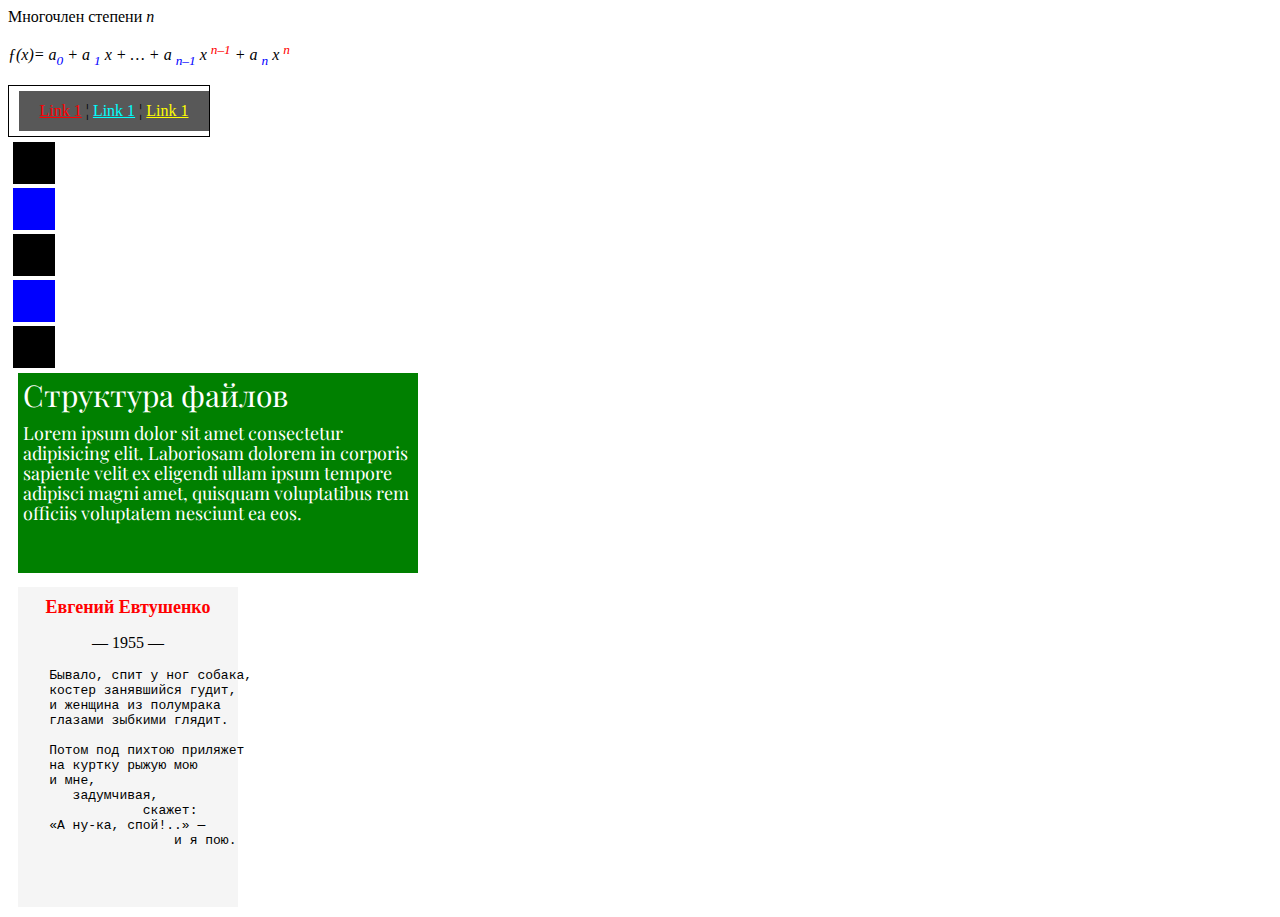
<file: Lesson4/index.html>
<!DOCTYPE html>
<html lang="en">

<head>
    <meta charset="UTF-8">
    <meta http-equiv="X-UA-Compatible" content="IE=edge">
    <meta name="viewport" content="width=device-width, initial-scale=1.0">
    <title>Homework 4</title>
    <link rel="stylesheet" href="style.css">
    <link rel="preconnect" href="https://fonts.gstatic.com">
    <link href="https://fonts.googleapis.com/css2?family=Playfair+Display&display=swap" rel="stylesheet">
</head>

<body>
    <main>
        <div>
            <span>Многочлен степени <span class="italic">n</span></span>
            <p class="italic">
                &fnof;(x)&#61; a<sub class="blue">0</sub> + a <sub class="blue">1</sub> x + &hellip; + a <sub
                    class="blue">n&ndash;1</sub> x <sup class="red">n&ndash;1</sup> + a <sub class="blue">n</sub> x <sup
                    class="red">n</sup>
            </p>
        </div>
        <div id="task2">
            <div id="task22">
                <span>
                    <a href="#" class="red">Link 1</a>
                </span>
                <span>&brvbar;</span>
                <span>
                    <a href="#" class="blue2">Link 1</a>
                    <span>
                        <span>&brvbar;</span>
                        <span> <a href="#" class="yellow">Link 1</a> </span>
            </div>
        </div>
        <div id="task3">
            <div class="task33">
            </div>
            <div class="task333"></div>
            <div class="task33">
            </div>
            <div class="task333"></div>
            <div class="task33">
            </div>
        </div>
        <div id="task4">
            <span id="task44"> Структура файлов</span>
            <p id="task444">Lorem ipsum dolor sit amet consectetur adipisicing elit. Laboriosam dolorem in corporis
                sapiente velit ex
                eligendi ullam ipsum tempore adipisci magni amet, quisquam voluptatibus rem officiis voluptatem nesciunt
                ea eos.</p>
        </div>
        <div id="task5">
            <h2 id="task55">Евгений Евтушенко</h2>
            <p id="task555">— 1955 —</p>
            <pre id="task5555">
    Бывало, спит у ног собака,
    костер занявшийся гудит,
    и женщина из полумрака
    глазами зыбкими глядит.
    
    Потом под пихтою приляжет
    на куртку рыжую мою
    и мне,
       задумчивая,
                скажет:
    «А ну-ка, спой!..» —
                    и я пою.
            </pre>
        </div>
    </main>

</body>

</html>
</file>
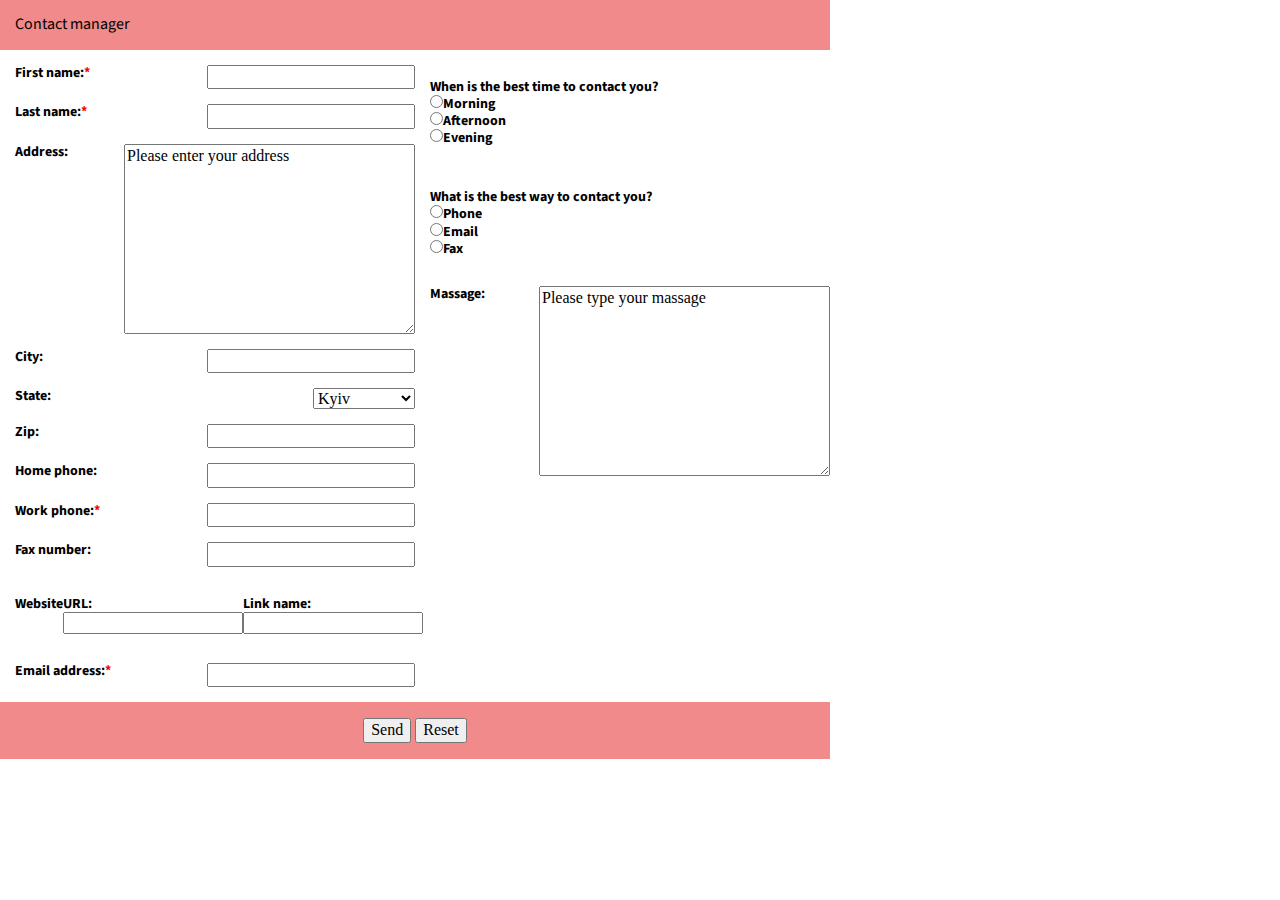
<file: Lesson6/index.html>
<!DOCTYPE html>
<html lang="en">

<head>
    <meta charset="UTF-8">
    <meta http-equiv="X-UA-Compatible" content="IE=edge">
    <meta name="viewport" content="width=device-width, initial-scale=1.0">
    <title>Homework 6</title>
    <link rel="stylesheet" href="normalize.css">
    <link rel="stylesheet" href="style.css">
    <link rel="preconnect" href="https://fonts.gstatic.com">
    <link href="https://fonts.googleapis.com/css2?family=Source+Sans+Pro&display=swap" rel="stylesheet">
</head>

<body>
    <header>
        <div class="header">
            <div class="header__text">
                <span class="header__text-filler">
                    Contact manager
                </span>
            </div>
        </div>
    </header>
    <main>
        <form class="columns">
            <div class="column__left">
                <div class="field">
                    <span class="form-text required">First name:</span>
                    <input type="text">
                </div>
                <div class="field">
                    <span class="form-text required">Last name:</span>
                    <input type="text">
                </div>
                <div class="field">
                    <span class="form-text">Address:</span>
                    <textarea rows="10" cols="30" name="text">Please enter your address</textarea>
                </div>
                <div class="field">
                    <span class="form-text">City:</span>
                    <input type="text">
                </div>
                <div class="field">
                    <span class="form-text">State:</span>
                    <select name="select">
                        <option value="kyiv">Kyiv</option>
                        <option value="lviv">Lviv</option>
                        <option value="kharkiv">Kharkiv</option>
                        <option value="odesa">Odesa</option>
                        <option value="none">Not selected</option>
                    </select>
                </div>
                <div class="field">
                    <span class="form-text">Zip:</span>
                    <input type="text">
                </div>
                <div class="field">
                    <span class="form-text">Home phone:</span>
                    <input type="text">
                </div>
                <div class="field">
                    <span class="form-text required">Work phone:</span>
                    <input type="text">
                </div>
                <div class="field">
                    <span class="form-text">Fax number:</span>
                    <input type="text">
                </div>
                <div class="field">
                    <p class="form-text">Website</p>
                    <p class="form-text">URL:
                        <input type="text">
                    </p>
                    <p class="form-text">Link name:<br>
                        <input type="text">
                    </p>
                </div>
                <div class="field">
                    <span class="form-text required">Email address:</span>
                    <input type="text">
                </div>
            </div>
            <div class="column__right">
                <div class="field">
                    <p class="form-text">When is the best time to contact you?
                        <br><input type="radio" name="daytime" value="morning">Morning
                        <br><input type="radio" name="daytime" value="afternoon">Afternoon
                        <br><input type="radio" name="daytime" value="evening">Evening
                    </p>
                </div>
                <div class="field">
                    <p class="form-text">What is the best way to contact you?
                        <br><input type="radio" name="way" value="phone">Phone
                        <br><input type="radio" name="way" value="email">Email
                        <br><input type="radio" name="way" value="fax">Fax
                    </p>
                </div>
                <div class="field">
                    <span class="form-text">Massage:</span>
                    <textarea rows="10" cols="30" name="text">Please type your massage</textarea>
                </div>
            </div>
        </form>
    </main>
    <footer>
        <div class="footer">
            <p class="footer__buttons">
                <input type="submit" value="Send">
                <input type="reset" value="Reset">
            </p>
        </div>
    </footer>
</body>

</html>
</file>
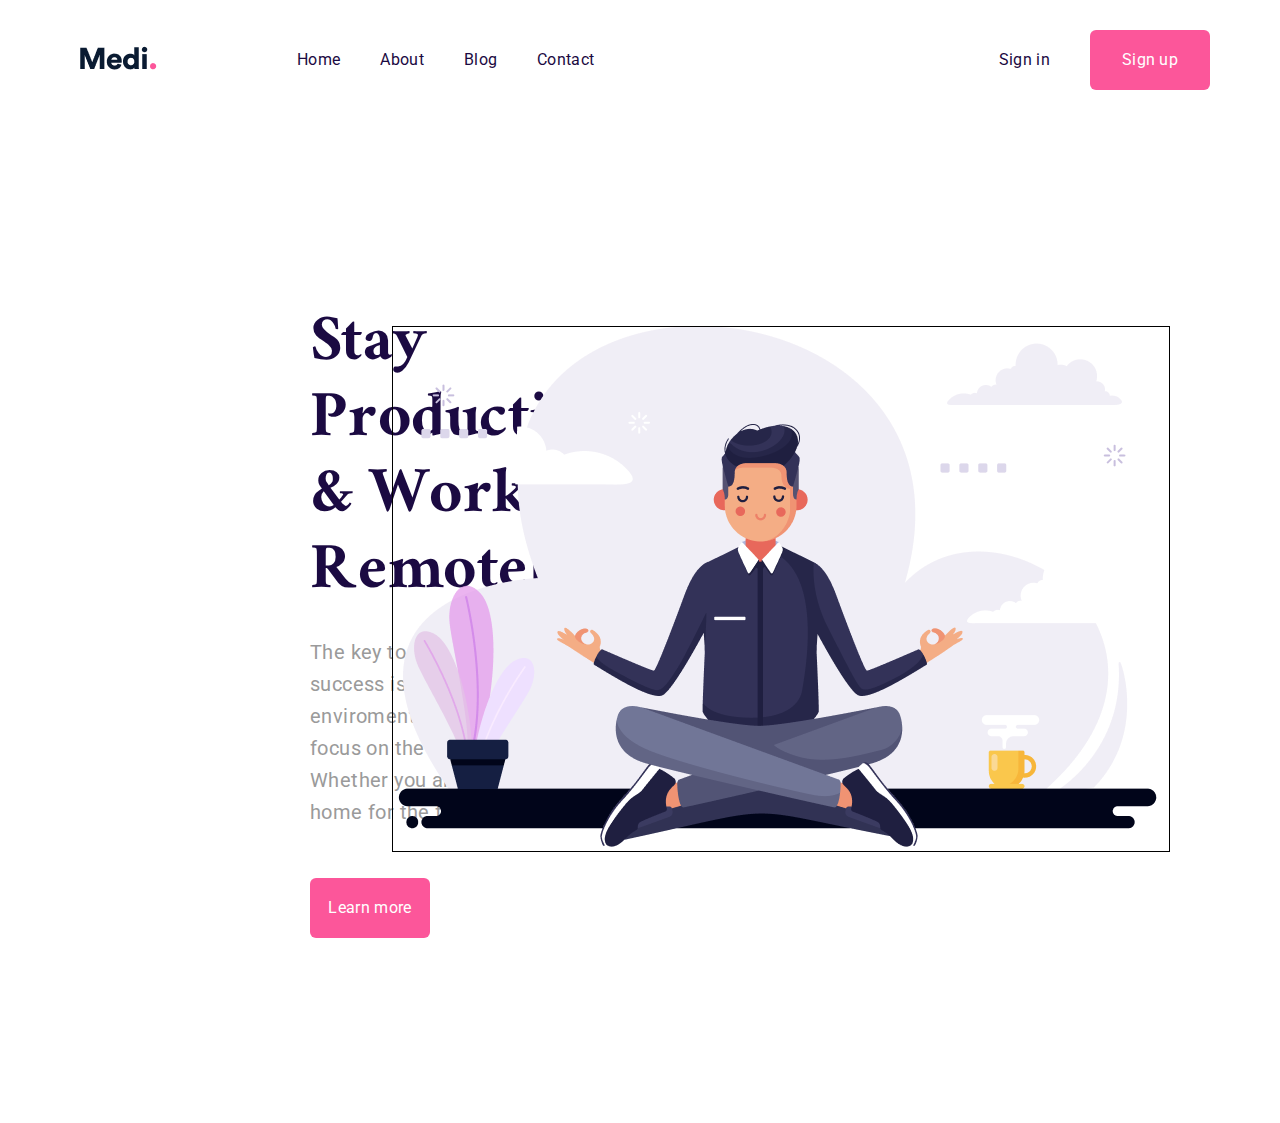
<file: Lesson8/index.html>
<!DOCTYPE html>
<html lang="en">

<head>
    <meta charset="UTF-8">
    <meta http-equiv="X-UA-Compatible" content="IE=edge">
    <meta name="viewport" content="width=device-width, initial-scale=1.0">
    <title>Homework 8</title>
    <link rel="preconnect" href="https://fonts.gstatic.com">
    <link href="https://fonts.googleapis.com/css2?family=Ramaraja&family=Roboto:wght@400;700&display=swap"
        rel="stylesheet">
    <link rel="stylesheet" href="css/normalize.css">
    <link rel="stylesheet" href="css/styles.css">

</head>

<body>
    <div class="header">
        <div class="container">
            <div class="header__inner">
                <a class="header__logo" href=""><img class="header__logo-img" src="img/Medi..png" alt="logo"></a>
                <ul class="header__menu">
                    <li class="header__menu-items"><a href="#" class="header__menu-link">Home</a></li>
                    <li class="header__menu-items"><a href="#" class="header__menu-link">About</a></li>
                    <li class="header__menu-items"><a href="#" class="header__menu-link">Blog</a></li>
                    <li class="header__menu-items"><a href="#" class="header__menu-link">Contact</a></li>
                </ul>
                <a class="header__signin" href="">Sign in</a>
                <button class="header__signup">Sign up</button>
            </div>
        </div>
    </div>
    <div class="main">
        <div class="container">
            <div class="main__inner">
                <div class="main__content">
                    <p class="main__title">
                        Stay Productive & Work Remotely
                    </p>
                    <p class="main__text">
                        The key to work-from-home success is to create an
                        enviroment that allows you to focus on the tasks at hand. Whether you are working from home for
                        the
                        first time.
                    </p>
                    <button class="main__button">Learn more</button>
                </div>
                <img class="main__img" src="img/Main.png" alt="mainpic">
            </div>
        </div>
    </div>
</body>

</html>
</file>
<file: Lesson4/style.css>
.italic {
    font-style: italic;
}

.red {
    color: red;
}

.blue {
    color: blue;
}

.blue2 {
    color: rgb(0, 255, 255);
}

.yellow {
    color: yellow;
}

#task2 {
    background-color: white;
    width: 200px;
    height: 50px;
    border: 1px solid black;
}

#task22 {
    background-color: rgb(88, 88, 88);
    width: 190px;
    height: 40px;
    margin: 5px 0px 5px 10px;
    text-align: center;
    line-height: 250%;
}

#task3 {
    width: 48px;
    height: 224px;
    background-color: white;
    border: 1px solid white;
}

.task33 {
    width: 40px;
    height: 40px;
    background-color: black;
    border: 1px solid black;
    margin: 4px;
}

.task333 {
    width: 40px;
    height: 40px;
    background-color: blue;
    border: 1px solid blue;
    margin: 4px;
}

#task4 {
    width: 400px;
    height: 200px;
    background-color: green;
    margin: 10px;
    font-family: 'Playfair Display', serif;
}

#task44 {
    color: white;
    font-size: 30px;
    text-align: center;
    line-height: 45px;
    margin: 5px;
}

#task444 {
    color: white;
    font-size: 18px;
    line-height: 20px;
    margin: 5px;
    text-align: left;
}

#task5 {
    width: 220px;
    height: 320px;
    background-color: whitesmoke;
    margin: 10px;
}

#task55 {
    color: red;
    text-align: center;
    font-size: 18px;
    padding: 10px 10px 0;
}

#task555 {
    text-align: center;
}

#task5555 {
    text-align: left;
}
</file>
<file: Lesson6/style.css>
.header {
    background-color:rgb(241, 138, 138);
    width: 830px;
    height:50px;
}
.header__text {
    padding: 15px;
}
.header__text-filler {
    color: black;
    font-family: 'Source Sans Pro', sans-serif;
    text-align: left;
}
.columns {
    display: flex;
    width: 800px;
    margin: 15px 0;
}
.column__left {
    width: 400px;
    padding-left: 15px;
}
.column__right {
    width: 400px;
    padding-left: 15px;
}
.footer {
    background-color:rgb(241, 138, 138);  
    width: 830px;  
    display: flex;
    justify-content: center;
    align-items: flex-end;
}
.footer__buttons-left {
    padding: 0;
   background: #FAAB1B;
   border-width: 0;
   text-transform: uppercase;
   cursor: pointer;
}
.form-text {
    font-family: 'Source Sans Pro', sans-serif;
    font-weight: bold;
    font-size: 14px;
}
.required::after{
    content: '*';
    color: red;
}
.website{
    border:1px white;
    width: 50px;
}
label {
    width: 200px;
}
.field {
    display: flex;
    justify-content: space-between;
    width: 400px;
}
.field + .field {
    margin-top: 15px;
}
</file>
<file: Lesson8/css/styles.css>
* {
  -webkit-box-sizing: border-box;
          box-sizing: border-box;
}

ul {
  list-style: none;
}

a, button {
  text-decoration: none;
  color: inherit;
  cursor: pointer;
  -webkit-transition: all 0.3s;
  transition: all 0.3s;
}

.container {
  max-width: 1600px;
  margin: 0 auto;
}

.inner, .header__inner, .main__inner {
  display: -webkit-box;
  display: -ms-flexbox;
  display: flex;
  -webkit-box-pack: justify;
      -ms-flex-pack: justify;
          justify-content: space-between;
  -webkit-box-align: center;
      -ms-flex-align: center;
          align-items: center;
}

.menu, .header__menu, .header__signin, .header__signup, .main__button {
  font-family: Roboto;
  font-size: 16px;
  line-height: 24px;
  text-align: center;
  letter-spacing: 0.02em;
}

.button, .header__signup, .main__button {
  width: 120px;
  height: 60px;
  background: #FC569A;
  border-radius: 6px;
  border: none;
  color: #FFFFFF;
}

.header__inner {
  padding: 30px 70px 30px 80px;
}

.header__menu {
  display: -webkit-box;
  display: -ms-flexbox;
  display: flex;
  margin: 0 auto 0 100px;
  color: #1B0A42;
}

.header__menu-items + .header__menu-items {
  margin-left: 40px;
}

.header__signin {
  color: #1B0A42;
}

.header__signup {
  margin-left: 40px;
}

.header__signup:hover {
  background: #f80c6e;
}

.main {
  padding: 120px 20px 185px 200px;
}

.main__content {
  width: 580px;
  position: relative;
  left: 110px;
}

.main__title {
  font-family: Ramaraja;
  font-size: 72px;
  line-height: 76px;
  letter-spacing: 0.02em;
  color: #1B0A42;
  margin-bottom: 0px;
}

.main__text {
  font-family: Roboto;
  font-size: 20px;
  line-height: 32px;
  letter-spacing: 0.02em;
  color: #9A9A9A;
  margin-bottom: 50px;
}

.main__button:hover {
  background: #f80c6e;
}

.main__img {
  position: relative;
  right: 110px;
}
/*# sourceMappingURL=styles.css.map */
</file>
